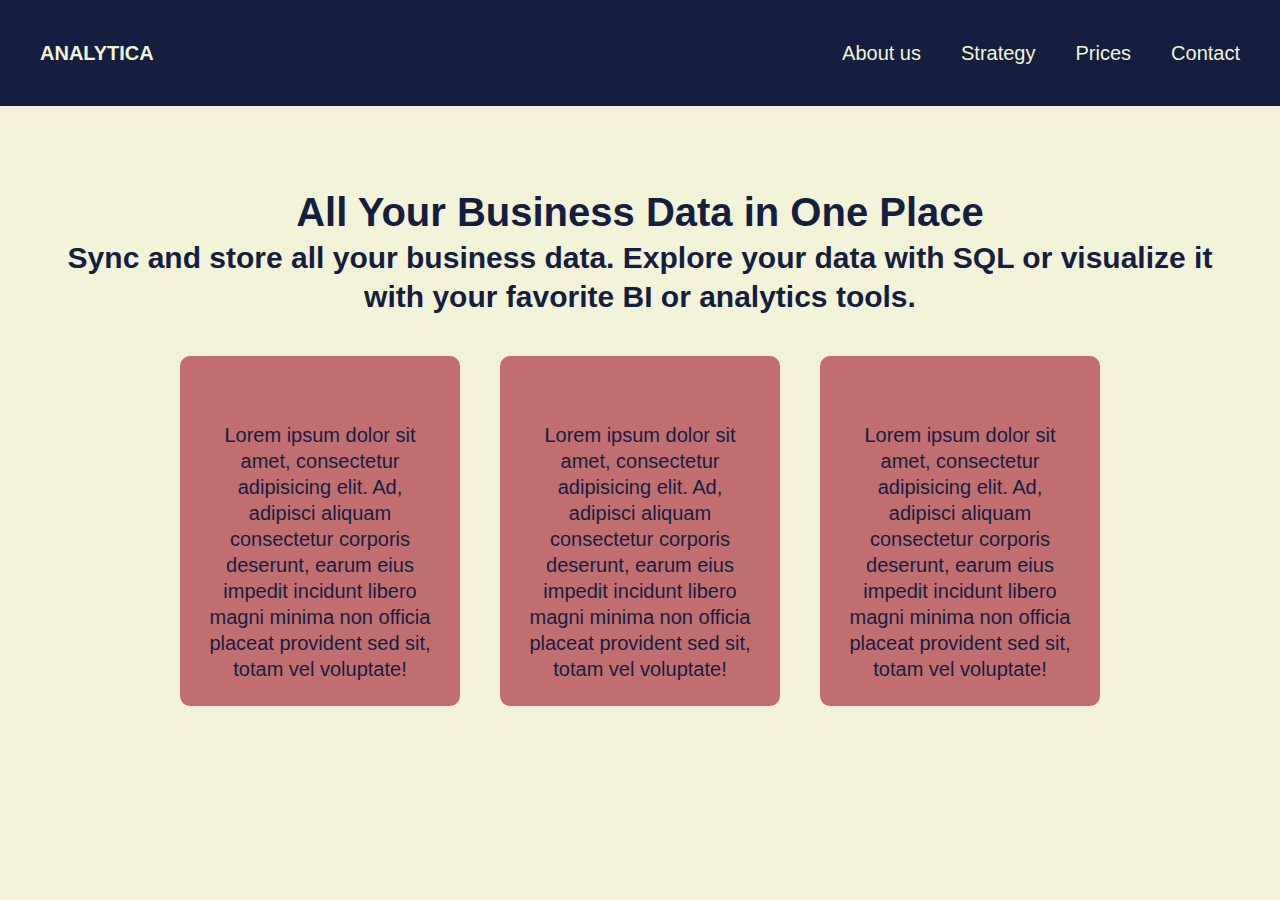
<file: deel-3-webpagina/index.html>
<!DOCTYPE html>
<html lang="en">
<head>
    <meta charset="UTF-8">
    <meta name="viewport" content="width=device-width, initial-scale=1, minimum-scale=1"/>
    <link rel="stylesheet" href="styles/styles.css">
    <title>Flexbox opdracht 3</title>
</head>
<body>
<header>
    <h4>ANALYTICA</h4>
        <nav>
        <ul>
            <li>About us</li>
            <li>Strategy</li>
            <li>Prices</li>
            <li>Contact</li>
        </ul>
        </nav>
</header>

    <main>
        <h1>All Your Business Data in One Place</h1>

        <h3>Sync and store all your business data. Explore your data with SQL or visualize it with your favorite BI or
            analytics tools.</h3>
        <div class ="blocks">
            <article>
                <p>Lorem ipsum dolor sit amet, consectetur adipisicing elit. Ad, adipisci aliquam consectetur corporis deserunt, earum eius impedit incidunt libero magni minima non officia placeat provident sed sit, totam vel voluptate!
                </p>
            </article>

            <article>
                <p>Lorem ipsum dolor sit amet, consectetur adipisicing elit. Ad, adipisci aliquam consectetur corporis deserunt, earum eius impedit incidunt libero magni minima non officia placeat provident sed sit, totam vel voluptate!
                </p>
            </article>

            <article>
                <p>Lorem ipsum dolor sit amet, consectetur adipisicing elit. Ad, adipisci aliquam consectetur corporis deserunt, earum eius impedit incidunt libero magni minima non officia placeat provident sed sit, totam vel voluptate!
                </p>
            </article>
        </div>


    </main>

</body>
</html>
</file>
<file: deel-3-webpagina/styles/styles.css>
/*imports*/


/*CSS reset*/
* { padding:0;
    margin:0;
    box-sizing: border-box;
    -webkit-font-smoothing: antialiased;
}

/* COLOR PLACEHOLDERS*/
/*   dark blue: space cadet 151E3F
     darker blue: Oxford blue 030027
     background: beige F2F3D9
     orange: buff DC9E82
     pink: old rose C16E70*/

/* VISIBLE CONTENT */
body {  height:100vh;
        font-family: "Inter",sans-serif;
        line-height: 1.3;
        color: #151E3F;
        background-color: #F2F3D9;
        display: flex;
        flex-direction: column;
}

/*header with navigation*/
header{
        background-color: #151E3F;
        color: #F2F3D9;
        font-size: 20px;
        padding:40px;
        display: flex;
        flex-direction: row;
        justify-content: space-between;
}
    ul{
        display: flex;
        flex-direction: row;
        justify-content: flex-end;
        gap: 40px;
    }

li {list-style-type: none;} /*remove bullet markers from list items in navigation bar*/

/*   Main part*/

h1 {
    font-size: 40px;
    padding-top: 40px;

}
h3{
    font-size: 30px;
    padding-bottom: 40px;
}


main{
    height: 100%;
    padding: 40px;
    display: flex;
    flex-direction: column;
    align-items: center;
    overflow: auto;
    text-align: center;
}
    /*the class " blocks "  groups the three pink blocks together*/
    .blocks{
        flex: 0 0 350px;
        display: flex;
        flex-direction: row;
        justify-content: center;
        gap: 40px;

    }

        .blocks article {
            border-radius: 10px;
            background-color: #C16E70;
            flex: 0 1 280px;
            display: flex;
            flex-direction: column;
            justify-content: flex-end;
        }
            .blocks p{
                font-size: 20px;
                text-align: center;
                padding: 24px;
            }
</file>
